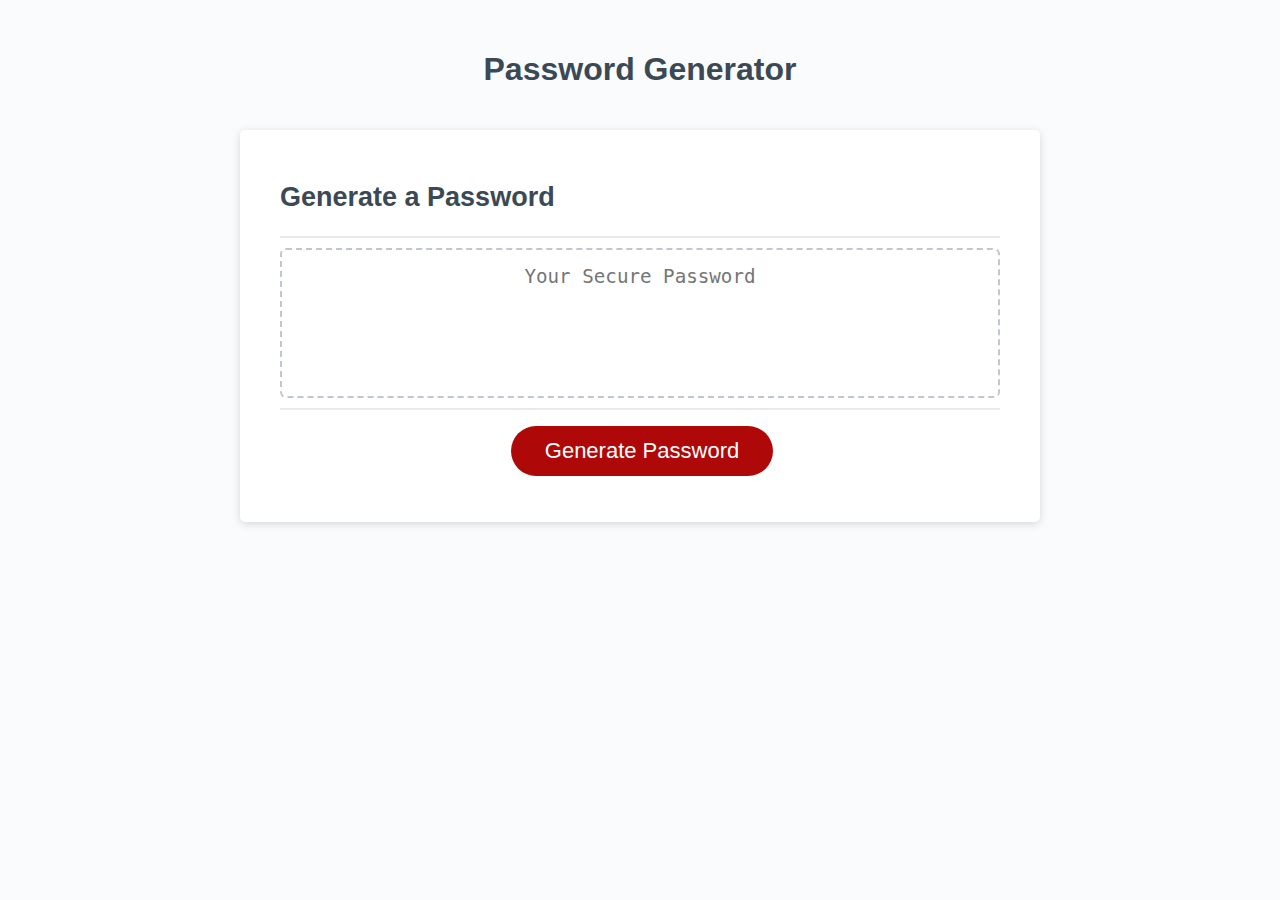
<file: password-generator/index.html>
<!DOCTYPE html>
<html lang="en">
  <head>
    <meta charset="UTF-8" />
    <meta name="viewport" content="width=device-width, initial-scale=1.0" />
    <meta http-equiv="X-UA-Compatible" content="ie=edge" />
    <title>Password Generator</title>
    <link rel="stylesheet" href="./assets/style.css" />
  </head>
  <body>
    <div class="wrapper">
      <header>
        <h1>Password Generator</h1>
      </header>
      <div class="card">
        <div class="card-header">
          <h2>Generate a Password</h2>
        </div>
        <div class="card-body">
          <textarea
            readonly
            id="password"
            placeholder="Your Secure Password"
            aria-label="Generated Password"
          ></textarea>
        </div>
        <div class="card-footer">
          <button id="generate" class="btn">Generate Password</button>
        </div>
      </div>
    </div>
    <script src="./assets/script.js"></script>
  </body>
</html>
</file>
<file: password-generator/assets/style.css>
*,
*::before,
*::after {
  box-sizing: border-box;
}

html,
body,
.wrapper {
  height: 100%;
  margin: 0;
  padding: 0;
}

body {
  font-family: sans-serif;
  background-color: #f9fbfd;
}

.wrapper {
  padding-top: 30px;
  padding-left: 20px;
  padding-right: 20px;
}

header {
  text-align: center;
  padding: 20px;
  padding-top: 0px;
  color: hsl(206, 17%, 28%);
}

.card {
  background-color: hsl(0, 0%, 100%);
  border-radius: 5px;
  border-width: 1px;
  box-shadow: rgba(0, 0, 0, 0.15) 0px 2px 8px 0px;
  color: hsl(206, 17%, 28%);
  font-size: 18px;
  margin: 0 auto;
  max-width: 800px;
  padding: 30px 40px;
}

.card-header::after {
  content: " ";
  display: block;
  width: 100%;
  background: #e7e9eb;
  height: 2px;
}

.card-body {
  min-height: 100px;
}

.card-footer {
  text-align: center;
}

.card-footer::before {
  content: " ";
  display: block;
  width: 100%;
  background: #e7e9eb;
  height: 2px;
}

.card-footer::after {
  content: " ";
  display: block;
  clear: both;
}

.btn {
  border: none;
  background-color: hsl(360, 91%, 36%);
  border-radius: 25px;
  box-shadow: rgba(0, 0, 0, 0.1) 0px 1px 6px 0px rgba(0, 0, 0, 0.2) 0px 1px 1px
    0px;
  color: hsl(0, 0%, 100%);
  display: inline-block;
  font-size: 22px;
  line-height: 22px;
  margin: 16px 16px 16px 20px;
  padding: 14px 34px;
  text-align: center;
  cursor: pointer;
}

button[disabled] {
  cursor: default;
  background: #c0c7cf;
}

.float-right {
  float: right;
}

#password {
  -webkit-appearance: none;
  -moz-appearance: none;
  appearance: none;
  border: none;
  display: block;
  width: 100%;
  padding-top: 15px;
  padding-left: 15px;
  padding-right: 15px;
  padding-bottom: 85px;
  font-size: 1.2rem;
  text-align: center;
  margin-top: 10px;
  margin-bottom: 10px;
  border: 2px dashed #c0c7cf;
  border-radius: 6px;
  resize: none;
  overflow: hidden;
}

@media (max-width: 690px) {
  .btn {
    font-size: 1rem;
    margin: 16px 0px 0px 0px;
    padding: 10px 15px;
  }

  #password {
    font-size: 1rem;
  }
}

@media (max-width: 500px) {
  .btn {
    font-size: 0.8rem;
  }
}
</file>
